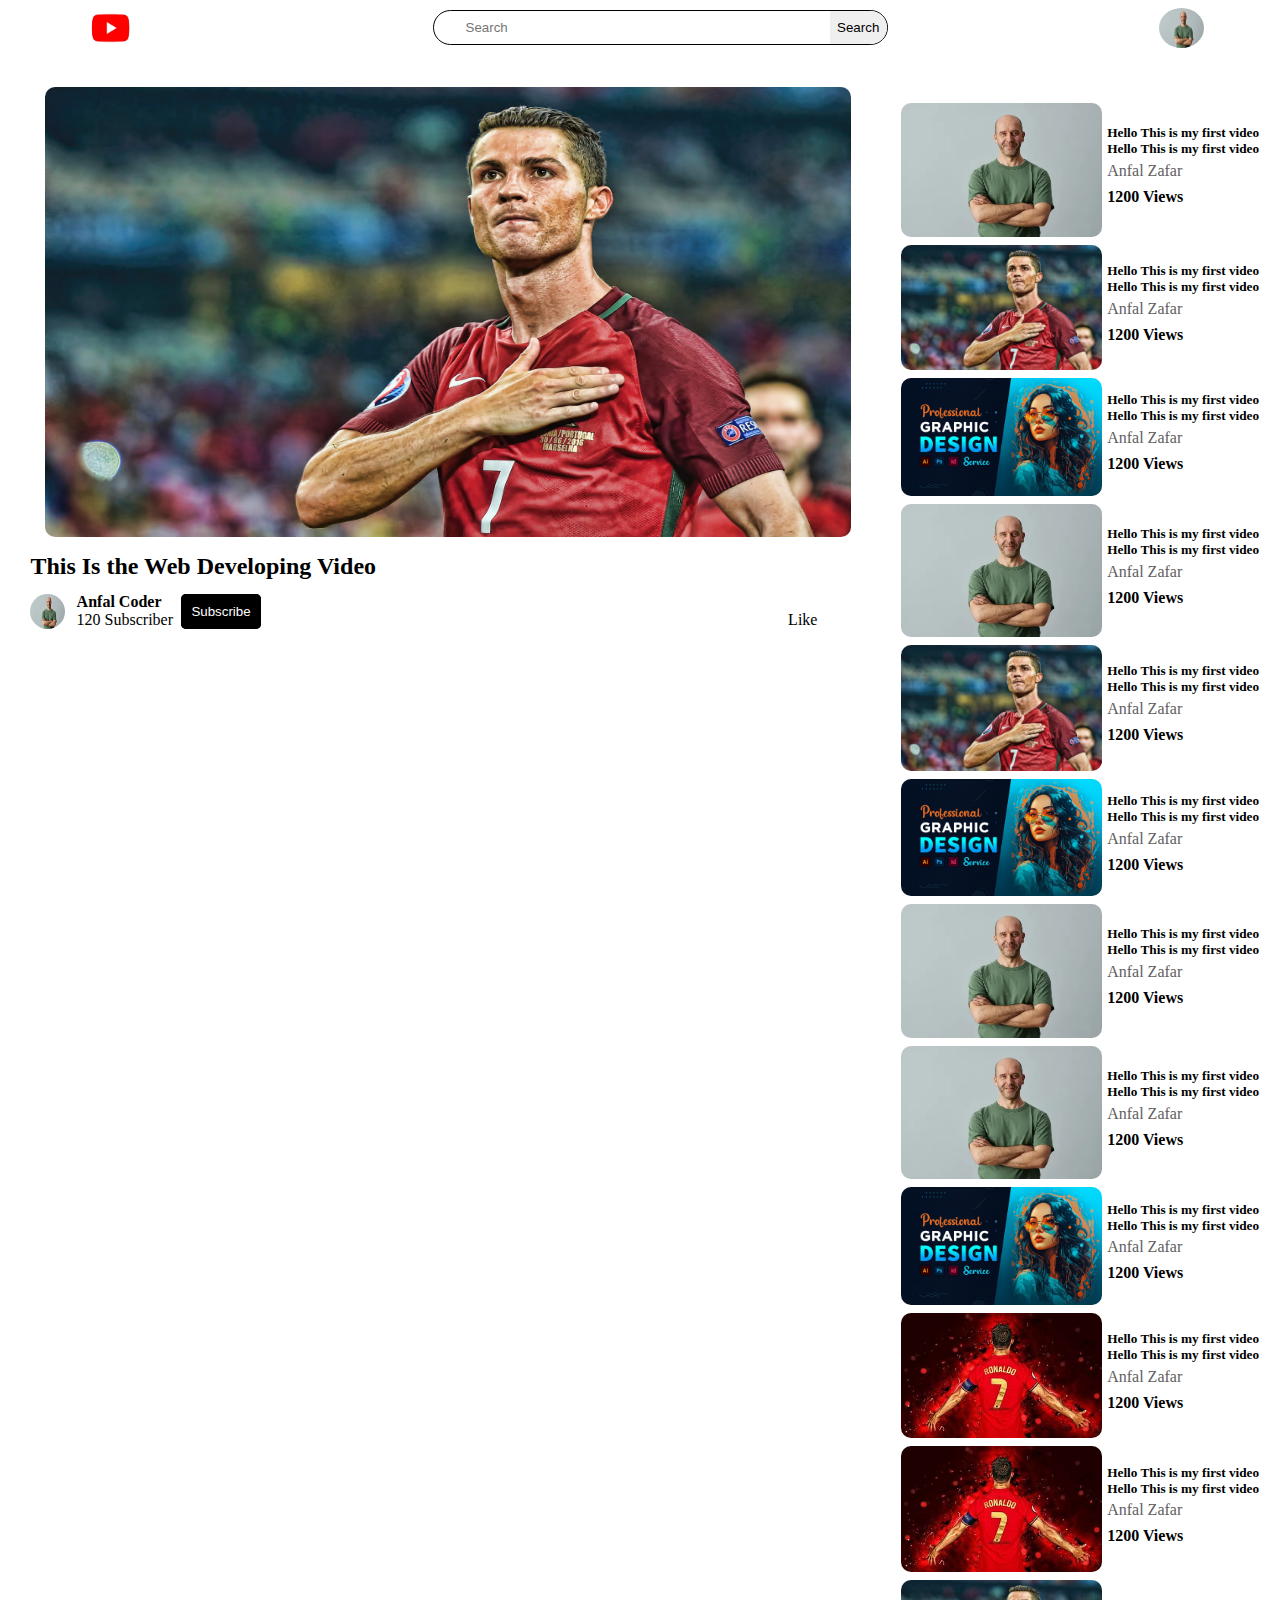
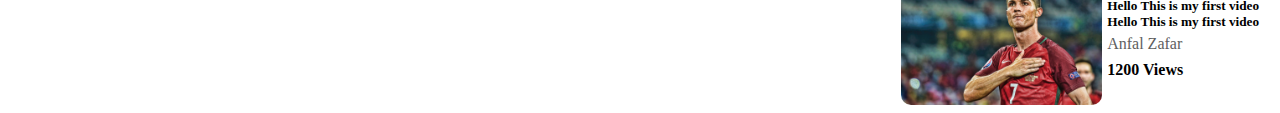
<file: video.html>
<!DOCTYPE html>
<html lang="en">

<head>
    <meta charset="UTF-8">
    <meta name="viewport" content="width=device-width, initial-scale=1.0">
    <title>My Youtube</title>
    <link rel="icon" type="image/x-icon" href="img/youtube-logo-hd-8-removebg-preview.png">
    <link rel="stylesheet" href="css/video.css">
</head>

<body>

    <!-- mobile navbar -->

    <div class="mobile_navbar">
        <ul>
            <li><a href="index.html"><button>Home</button></a></li>
            <li><a href="subscribe.html"><button>Subscribe</button></a></li>
            <li><a href="create.html"><button>Create</button></a></li>
            <li><a href="you.html"><button style="background: rgb(242,242,242);">You</button></a></li>
        </ul>
    </div>

    <!-- mobile navbar end -->

    <div class="main_container">

        <!-- header -->

        <header>

            <a href="" class="logo"><img src="img/youtube-logo-hd-8-removebg-preview.png" alt=""></a>

            <div class="search_bar">
                <div class="search">
                    <input type="search" name="" placeholder="Search" id="">
                    <button>Search</button>
                </div>
            </div>

            <div class="profile">
                <img src="img/manimg.webp" alt="">
            </div>
            <div class="Login">
                <button>Sign In</button>
            </div>


        </header>

        <!-- Main -->

        <div class="mian_content">

            <!-- Side Bar -->

            <div class="side_bar">

                <div class="icon">
                    <a href="youtube.html"><button style="background: rgb(242,242,242);">Home</button></a>
                </div>

                <div class="icon">
                    <a href="subscribe.html"><button>Subscribe</button></a>
                </div>

                <div class="icon">
                    <a href="create.html"><button>Create</button></a>
                </div>

                <div class="icon">
                    <a href="you.html"><button style="background: rgb(242,242,242);">You</button></a>
                </div>


            </div>


            <!-- Main Content -->

            <div class="main">

                <!-- video play -->

                <div class="main_videoplay">

                    <div class="videoplay_img">
                        <img src="img/ronaldo.jpg" alt="">
                    </div>

                    <div class="videoplay_commit">

                        <div class="videoplay_detail">

                            <div class="videoplay_detail_title">
                                <h2>This Is the Web Developing Video</h2>
                            </div>

                            <div class="videoplay_detail_img">
                                <img src="img/manimg.webp" alt="">

                                <div class="videoplay_detail_img_name">
                                    <h4>Anfal Coder</h4>
                                    <p>120 Subscriber</p>
                                </div>

                                <div class="videoplay_detail_img_btn">
                                    <a href=""><button>Subscribe</button></a>
                                </div>
                            </div>

                        </div>

                        <div class="main_videoplay_commit">
                            <p>Like</p>
                        </div>

                    </div>
                </div>

                <!-- video play end -->

                <div class="main_defaul_video">

                    <div class="first_card">
                        <a href="" class="first_card_img">
                            <img src="img/manimg.webp" alt="">
                        </a>
                        <div class="first_card_content">

                            <div class="content_descript">
                                <h5>Hello This is my first video Hello This is my first video</h5>
                            </div>
                            <div class="content_name">
                                <p class="like">Anfal Zafar</p>
                            </div>
                            <div class="content_likes">
                                <p class="like">1200 Views</p>
                            </div>

                        </div>
                    </div>

                    <div class="first_card">
                        <a href="" class="first_card_img">
                            <img src="img/ronaldo.jpg" alt="">
                        </a>
                        <div class="first_card_content">

                            <div class="content_descript">
                                <h5>Hello This is my first video Hello This is my first video</h5>
                            </div>
                            <div class="content_name">
                                <p class="like">Anfal Zafar</p>
                            </div>
                            <div class="content_likes">
                                <p class="like">1200 Views</p>
                            </div>

                        </div>
                    </div>

                    <div class="first_card">
                        <a href="" class="first_card_img">
                            <img src="img/Capture.PNG" alt="">
                        </a>
                        <div class="first_card_content">

                            <div class="content_descript">
                                <h5>Hello This is my first video Hello This is my first video</h5>
                            </div>
                            <div class="content_name">
                                <p class="like">Anfal Zafar</p>
                            </div>
                            <div class="content_likes">
                                <p class="like">1200 Views</p>
                            </div>

                        </div>
                    </div>

                    <div class="first_card">
                        <a href="" class="first_card_img">
                            <img src="img/manimg.webp" alt="">
                        </a>
                        <div class="first_card_content">

                            <div class="content_descript">
                                <h5>Hello This is my first video Hello This is my first video</h5>
                            </div>
                            <div class="content_name">
                                <p class="like">Anfal Zafar</p>
                            </div>
                            <div class="content_likes">
                                <p class="like">1200 Views</p>
                            </div>

                        </div>
                    </div>

                    <div class="first_card">
                        <a href="" class="first_card_img">
                            <img src="img/ronaldo.jpg" alt="">
                        </a>
                        <div class="first_card_content">

                            <div class="content_descript">
                                <h5>Hello This is my first video Hello This is my first video</h5>
                            </div>
                            <div class="content_name">
                                <p class="like">Anfal Zafar</p>
                            </div>
                            <div class="content_likes">
                                <p class="like">1200 Views</p>
                            </div>

                        </div>
                    </div>

                    <div class="first_card">
                        <a href="" class="first_card_img">
                            <img src="img/Capture.PNG" alt="">
                        </a>
                        <div class="first_card_content">

                            <div class="content_descript">
                                <h5>Hello This is my first video Hello This is my first video</h5>
                            </div>
                            <div class="content_name">
                                <p class="like">Anfal Zafar</p>
                            </div>
                            <div class="content_likes">
                                <p class="like">1200 Views</p>
                            </div>

                        </div>
                    </div>

                    <div class="first_card">
                        <a href="" class="first_card_img">
                            <img src="img/manimg.webp" alt="">
                        </a>
                        <div class="first_card_content">

                            <div class="content_descript">
                                <h5>Hello This is my first video Hello This is my first video</h5>
                            </div>
                            <div class="content_name">
                                <p class="like">Anfal Zafar</p>
                            </div>
                            <div class="content_likes">
                                <p class="like">1200 Views</p>
                            </div>

                        </div>
                    </div>

                    <div class="first_card">
                        <a href="" class="first_card_img">
                            <img src="img/manimg.webp" alt="">
                        </a>
                        <div class="first_card_content">

                            <div class="content_descript">
                                <h5>Hello This is my first video Hello This is my first video</h5>
                            </div>
                            <div class="content_name">
                                <p class="like">Anfal Zafar</p>
                            </div>
                            <div class="content_likes">
                                <p class="like">1200 Views</p>
                            </div>

                        </div>
                    </div>

                    <div class="first_card">
                        <a href="" class="first_card_img">
                            <img src="img/Capture.PNG" alt="">
                        </a>
                        <div class="first_card_content">

                            <div class="content_descript">
                                <h5>Hello This is my first video Hello This is my first video</h5>
                            </div>
                            <div class="content_name">
                                <p class="like">Anfal Zafar</p>
                            </div>
                            <div class="content_likes">
                                <p class="like">1200 Views</p>
                            </div>

                        </div>
                    </div>

                    <div class="first_card">
                        <a href="" class="first_card_img">
                            <img src="img/ronaldo2.jpg" alt="">
                        </a>
                        <div class="first_card_content">

                            <div class="content_descript">
                                <h5>Hello This is my first video Hello This is my first video</h5>
                            </div>
                            <div class="content_name">
                                <p class="like">Anfal Zafar</p>
                            </div>
                            <div class="content_likes">
                                <p class="like">1200 Views</p>
                            </div>

                        </div>
                    </div>

                    <div class="first_card">
                        <a href="" class="first_card_img">
                            <img src="img/ronaldo2.jpg" alt="">
                        </a>
                        <div class="first_card_content">

                            <div class="content_descript">
                                <h5>Hello This is my first video Hello This is my first video</h5>
                            </div>
                            <div class="content_name">
                                <p class="like">Anfal Zafar</p>
                            </div>
                            <div class="content_likes">
                                <p class="like">1200 Views</p>
                            </div>

                        </div>
                    </div>

                    <div class="first_card">
                        <a href="" class="first_card_img">
                            <img src="img/ronaldo.jpg" alt="">
                        </a>
                        <div class="first_card_content">

                            <div class="content_descript">
                                <h5>Hello This is my first video Hello This is my first video</h5>
                            </div>
                            <div class="content_name">
                                <p class="like">Anfal Zafar</p>
                            </div>
                            <div class="content_likes">
                                <p class="like">1200 Views</p>
                            </div>

                        </div>
                    </div>




                </div>

                
            </div>


        </div>


    </div>






</body>

</html>
</file>
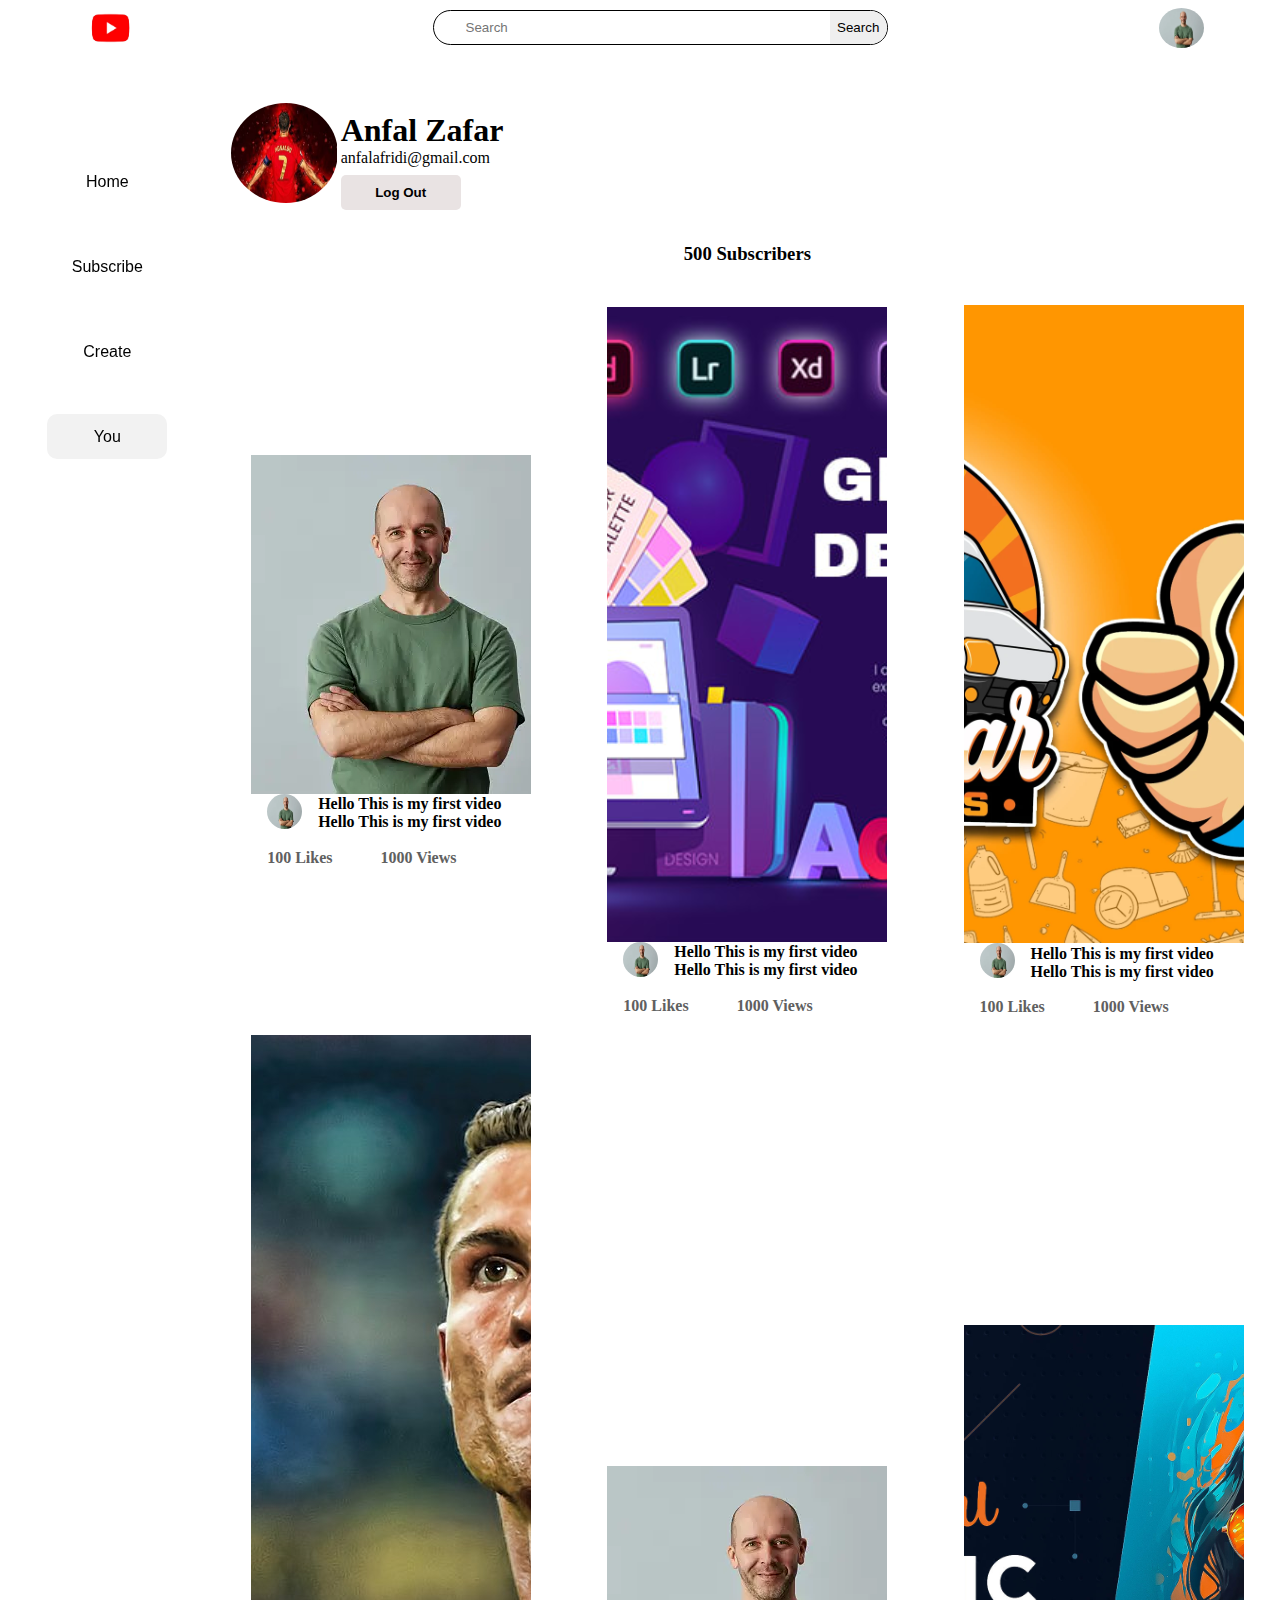
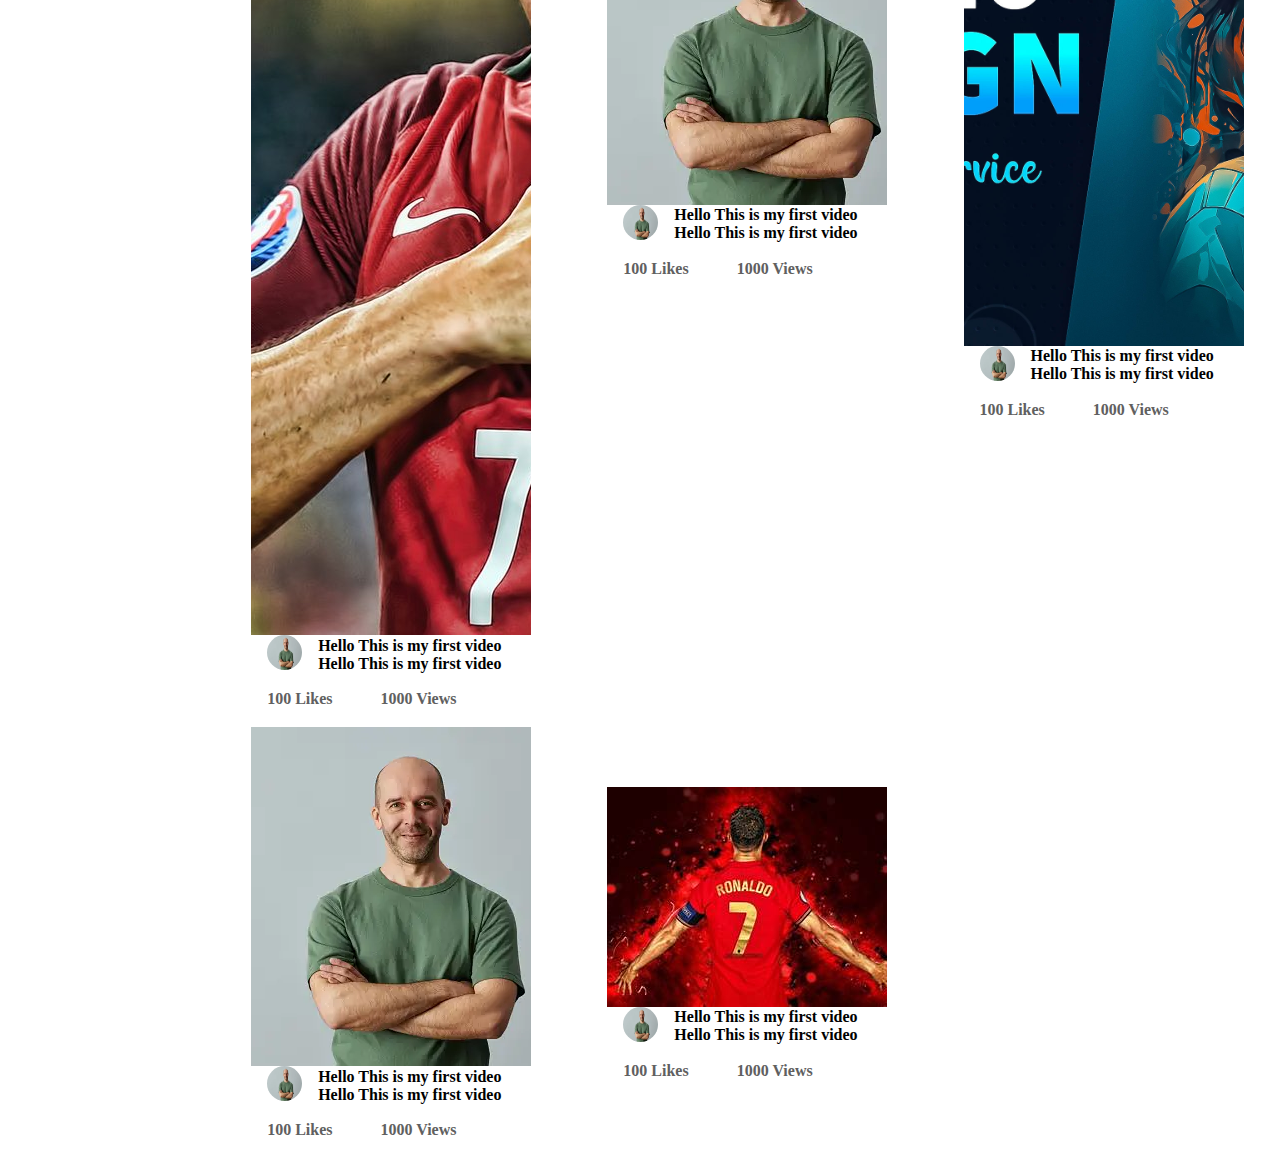
<file: you.html>
<!DOCTYPE html>
<html lang="en">

<head>
    <meta charset="UTF-8">
    <meta name="viewport" content="width=device-width, initial-scale=1.0">
    <title>My Youtube</title>
    <link rel="icon" type="image/x-icon" href="img/youtube-logo-hd-8-removebg-preview.png">
    <link rel="stylesheet" href="css/you.css">
</head>

<body>

    <!-- mobile navbar -->

    <div class="mobile_navbar">
        <ul>
            <li><a href="index.html"><button>Home</button></a></li>
            <li><a href="subscribe.html"><button>Subscribe</button></a></li>
            <li><a href="create.html"><button>Create</button></a></li>
            <li><a href="you.html"><button style="background: rgb(242,242,242);">You</button></a></li>
        </ul>
    </div>

    <!-- mobile navbar end -->

    <div class="main_container">

        <!-- header -->

        <header>

            <a href="" class="logo"><img src="img/youtube-logo-hd-8-removebg-preview.png" alt=""></a>

            <div class="search_bar">
                <div class="search">
                    <input type="search" name="" placeholder="Search" id="">
                    <button>Search</button>
                </div>
            </div>

            <div class="profile">
                <img src="img/manimg.webp" alt="">
            </div>
            <div class="Login">
                <button>Sign In</button>
            </div>


        </header>

        <!-- Main -->

        <div class="mian_content">

            <!-- Side Bar -->

            <div class="side_bar">

                <div class="icon">
                    <a href="youtube.html"><button>Home</button></a>
                </div>

                <div class="icon">
                    <a href="subscribe.html"><button >Subscribe</button></a>
                </div>

                <div class="icon">
                    <a href="create.html"><button>Create</button></a>
                </div>

                <div class="icon">
                    <a href="you.html"><button style="background: rgb(242,242,242);">You</button></a>
                </div>


            </div>

            <!-- Main Content -->
            <div class="main_main">

                <!-- you img -->

                <div class="you_img">
                    <img src="img/ronaldo2.jpg" alt="">

                    <div class="you_img_names">
                        <h1>Anfal Zafar</h1>
                        <p>anfalafridi@gmail.com</p>
                        <a href=""><button>Log Out</button></a>
                    </div>

                </div>

                <!-- subscribers -->

                <div class="subscribers">
                    <h3>500 Subscribers</h3>
                </div>

                <!-- main -->

                <div class="main">

                    <div class="first_card">
                        <a href="" class="first_card_img">
                            <img src="img/manimg.webp" alt="">
                        </a>
                        <div class="first_card_content">

                            <div class="content_descript">
                                <a href=""><img src="img/manimg.webp" alt=""></a>
                                <p>Hello This is my first video Hello This is my first video</p>
                            </div>
                            <div class="content_likes">
                                <p class="like">100 Likes</p>
                                <p class="view">1000 Views</p>
                            </div>

                        </div>
                    </div>

                    <div class="first_card">
                        <a href="" class="first_card_img">
                            <img src="img/10.PNG" alt="">
                        </a>
                        <div class="first_card_content">

                            <div class="content_descript">
                                <a href=""><img src="img/manimg.webp" alt=""></a>
                                <p>Hello This is my first video Hello This is my first video</p>
                            </div>
                            <div class="content_likes">
                                <p class="like">100 Likes</p>
                                <p class="view">1000 Views</p>
                            </div>

                        </div>
                    </div>

                    <div class="first_card">
                        <a href="" class="first_card_img">
                            <img src="img/8.PNG" alt="">
                        </a>
                        <div class="first_card_content">

                            <div class="content_descript">
                                <a href=""><img src="img/manimg.webp" alt=""></a>
                                <p>Hello This is my first video Hello This is my first video</p>
                            </div>
                            <div class="content_likes">
                                <p class="like">100 Likes</p>
                                <p class="view">1000 Views</p>
                            </div>

                        </div>
                    </div>

                    <div class="first_card">
                        <a href="" class="first_card_img">
                            <img src="img/ronaldo.jpg" alt="">
                        </a>
                        <div class="first_card_content">

                            <div class="content_descript">
                                <a href=""><img src="img/manimg.webp" alt=""></a>
                                <p>Hello This is my first video Hello This is my first video</p>
                            </div>
                            <div class="content_likes">
                                <p class="like">100 Likes</p>
                                <p class="view">1000 Views</p>
                            </div>

                        </div>
                    </div>

                    <div class="first_card">
                        <a href="" class="first_card_img">
                            <img src="img/manimg.webp" alt="">
                        </a>
                        <div class="first_card_content">

                            <div class="content_descript">
                                <a href=""><img src="img/manimg.webp" alt=""></a>
                                <p>Hello This is my first video Hello This is my first video</p>
                            </div>
                            <div class="content_likes">
                                <p class="like">100 Likes</p>
                                <p class="view">1000 Views</p>
                            </div>

                        </div>
                    </div>

                    <div class="first_card">
                        <a href="" class="first_card_img">
                            <img src="img/Capture.PNG" alt="">
                        </a>
                        <div class="first_card_content">

                            <div class="content_descript">
                                <a href=""><img src="img/manimg.webp" alt=""></a>
                                <p>Hello This is my first video Hello This is my first video</p>
                            </div>
                            <div class="content_likes">
                                <p class="like">100 Likes</p>
                                <p class="view">1000 Views</p>
                            </div>

                        </div>
                    </div>

                    <div class="first_card">
                        <a href="" class="first_card_img">
                            <img src="img/manimg.webp" alt="">
                        </a>
                        <div class="first_card_content">

                            <div class="content_descript">
                                <a href=""><img src="img/manimg.webp" alt=""></a>
                                <p>Hello This is my first video Hello This is my first video</p>
                            </div>
                            <div class="content_likes">
                                <p class="like">100 Likes</p>
                                <p class="view">1000 Views</p>
                            </div>

                        </div>
                    </div>

                    <div class="first_card">
                        <a href="" class="first_card_img">
                            <img src="img/ronaldo2.jpg" alt="">
                        </a>
                        <div class="first_card_content">

                            <div class="content_descript">
                                <a href=""><img src="img/manimg.webp" alt=""></a>
                                <p>Hello This is my first video Hello This is my first video</p>
                            </div>
                            <div class="content_likes">
                                <p class="like">100 Likes</p>
                                <p class="view">1000 Views</p>
                            </div>

                        </div>
                    </div>

                </div>

            </div>

        </div>


    </div>






</body>

</html>
</file>
<file: css/video.css>
* {
    margin: 0;
    padding: 0;
    box-sizing: border-box;
}

/* serach bar output */

.serach_output{
    width: 40%;
    background:#fff;
    box-shadow: #000 2px 2px 3px;
    border-radius: 5px;
    border: none;
    position: absolute;
    top: 4rem;
    left: 30%;
    z-index: 1;
    display: none;
    align-items: center;
}
.output_name{
    width: 100%;
    display: flex;
    align-items: center;
    justify-content: center;
    flex-direction: column;
}
.output_name .o_name{
    width: 90%;
    height: 30px;
    display: flex;
    align-items: center;
    justify-content: center;
    margin: 1rem 0px;
    cursor: pointer;
}
.output_name .o_name:hover{
    background: rgb(242, 242, 242);
}


@media(max-width:750px){
    .serach_output{
        width: 60%;
        background:#fff;
        box-shadow: #000 2px 2px 3px;
        border-radius: 5px;
        border: none;
        position: absolute;
        top: 4rem;
        left: 15%;
        z-index: 1;
    }
}
@media(max-width:550px){
    .serach_output{
        width: 70%;
        background:#fff;
        box-shadow: #000 2px 2px 3px;
        border-radius: 5px;
        border: none;
        position: absolute;
        top: 4rem;
        left: 13%;
        z-index: 1;
    }
}
@media(max-width:450px){
    .serach_output{
        width: 80%;
        background:#fff;
        box-shadow: #000 2px 2px 3px;
        border-radius: 5px;
        border: none;
        position: absolute;
        top: 4rem;
        left: 5%;
        z-index: 1;
    }
    .output_name .o_name{
        width: 90%;
        height: 35px;
        display: flex;
        align-items: center;
        justify-content: center;
        margin: 1rem 0px;
        cursor: pointer;
    }
    .output_name .o_name:hover{
        background: rgb(242, 242, 242);
    }
}
/* mobile navbar */

.mobile_navbar {
    width: 100%;
    height: 50px;
    display: none;
    align-items: center;
    justify-content: center;
    background: whitesmoke;
    position: fixed;
    bottom: 0;

}

.mobile_navbar ul {
    width: 100%;
    display: flex;
    justify-content: space-around;

}

.mobile_navbar ul li {
    list-style: none;
}

.mobile_navbar ul li a button {
    border: none;
    border-radius: 5px;
    cursor: pointer;
    width: 75px;
    height: 30px;
    background: none;
}

@media(max-width:900px) {
    .mobile_navbar {
        width: 100%;
        height: 50px;
        display: flex;
        align-items: center;
        justify-content: center;
        background: whitesmoke;
        position: fixed;
        bottom: 0;

    }
}

@media(max-width:400px) {
    .mobile_navbar ul li a button {
        border: none;
        border-radius: 5px;
        cursor: pointer;
        width: 65px;
        height: 25px;
        background: none;
    }
}

/* mobile navbar end */

.main_container {
    width: 100%;
    height: 100vh;
    display: flex;
    flex-direction: column;
}

/* header */

header {
    width: 100%;
    height: 55px;
    display: flex;
    align-items: center;
    justify-content: space-around;
    padding-right: 1rem;
}

header .logo {
    width: 8%;
    height: 80px;
    text-decoration: none;
}

header .logo img {
    width: 100%;
    height: 100%;
}

header .search_bar {
    width: 60%;
    height: 35px;
    display: flex;
    align-items: center;
    justify-content: center;
}

header .search_bar .search {
    width: 60%;
    height: 100%;
    border: 1px solid #000;
    border-radius: 20px;
    padding-left: 1rem;
    outline: none;
    display: flex;
    overflow: hidden;
}

header .search_bar .search input {
    width: 100%;
    height: 100%;
    border: none;
    border-radius: 20px;
    padding-left: 1rem;
    outline: none;
    background: none;
}

header .search_bar .search button {
    width: 15%;
    height: 100%;
    border: none;
    cursor: pointer;
}

header .profile {
    width: 45px;
    height: 40px;
    border: none;
    border-radius: 50%;
    background: none;
    overflow: hidden;
    cursor: pointer;
    display: block;
}

header .profile img {
    width: 100%;
    height: 100%;
}

header .Login {
    width: 65px;
    height: 30px;
    cursor: pointer;
    border-radius: 10px;
    background: none;
    border: none;
    display: none;
}

header .Login button {
    width: 100%;
    height: 100%;
    border-radius: 10px;
    border: none;
    cursor: pointer;
    background: rgb(242, 242, 242);
    color: #000;
}

@media(max-width:1000px) {
    header .search_bar .search {
        width: 100%;
        height: 100%;
        border: 1px solid #000;
        border-radius: 20px;
        padding-left: 1rem;
        outline: none;
        display: flex;
        overflow: hidden;
    }
}

@media(max-width:850px) {
    header .search_bar .search {
        width: 90%;
        height: 100%;
        border: 1px solid #000;
        border-radius: 20px;
        padding-left: 1rem;
        outline: none;
        display: flex;
        overflow: hidden;
    }

    header .logo {
        width: 6%;
        height: 60px;
        text-decoration: none;
    }
}

@media(max-width:500px) {
    header .search_bar .search {
        width: 100%;
        height: 100%;
        border: 1px solid #000;
        border-radius: 20px;
        padding-left: 1rem;
        outline: none;
        display: flex;
        overflow: hidden;
    }
}

/* end header */

.mian_content {
    width: 100%;
    display: flex;
    padding-top: 2rem;
    
}

/* Side Bar */

.side_bar {
    width: 20%;
    height: 100vh;
    padding: 2rem 0.3rem;
    position: sticky;
    top: 0;
    bottom: 0;
    display: none;
}

.side_bar .icon {
    width: 100%;
    margin: 2.5rem 0px;
    display: flex;
    align-items: center;
    justify-content: center;
    flex-direction: column;
}

.side_bar .icon a {
    text-decoration: none;
    color: #000;
}

.side_bar .icon a button {
    width: 120px;
    height: 45px;
    background: none;
    font-weight: 100px;
    border-radius: 10px;
    border: none;
    cursor: pointer;
    font-size: 1rem;
}

.side_bar .icon a button:hover {
    background: rgb(242, 242, 242);
}

@media(max-width:730px) {
    .side_bar {
        width: 20%;
        height: 100vh;
        padding: 2rem 0.3rem;
        position: sticky;
        top: 0;
        bottom: 0;
        display: none;
    }
}


/* main */

.main {
    width: 100%;
    height: 100%;
    display: flex;
    align-items: start;
    justify-content: flex-start;
}

/* main_videoplay */

.main_videoplay {
    width: 70%;
    display: flex;
    align-items: center;
    justify-content: center;
    flex-direction: column;
}

.main_videoplay .videoplay_img {
    width: 100%;
    height: 450px;
    overflow: hidden;
    display: flex;
    align-items: start;
    justify-content: center;
}

.main_videoplay .videoplay_img img {
    width: 90%;
    height: 100%;
    border-radius: 10px;
}

.main_videoplay .videoplay_commit {
    width: 95%;
    display: flex;
    align-items: end;
    justify-content: space-evenly;
    padding: 1rem 0px;
}

.main_videoplay .videoplay_commit .videoplay_detail {
    width: 100%;
    display: flex;
    align-items: start;
    justify-content: start;
    flex-direction: column;
    padding-left: 0.5rem;
}

.main_videoplay .videoplay_commit .videoplay_detail .videoplay_detail_title {
    width: 100%;
    display: flex;
    align-items: center;
    justify-content: flex-start;
    margin-bottom: 0.8rem;
}

.main_videoplay .videoplay_commit .videoplay_detail .videoplay_detail_img {
    width: 100%;
    display: flex;
    align-items: end;
    justify-content: flex-start;
}

.main_videoplay .videoplay_commit .videoplay_detail .videoplay_detail_img img {
    width: 35px;
    height: 35px;
    border-radius: 50%;
}

.main_videoplay .videoplay_commit .videoplay_detail .videoplay_detail_img .videoplay_detail_img_name {
    padding-left: 0.7rem;
    padding-right: 0.5rem;
}

.main_videoplay .videoplay_commit .videoplay_detail .videoplay_detail_img .videoplay_detail_img_btn {
    width: 80px;
    height: 35px;
    background: #000;
    color: #fff;
    border: none;
    border-radius: 5px;
}

.main_videoplay .videoplay_commit .videoplay_detail .videoplay_detail_img .videoplay_detail_img_btn button {
    width: 100%;
    height: 100%;
    background: #000;
    color: #fff;
    border: none;
    border-radius: 5px;
    cursor: pointer;
}

/* main_videoplay_commit */

.main_videoplay .videoplay_commit .main_videoplay_commit {
    width: 20%;
    display: flex;
    align-items: center;
    justify-content: space-evenly;
}

/* main_defaul_video */

.main .main_defaul_video {
    width: 30%;
    padding-top: 1rem;
}

.main .main_defaul_video .first_card {
    width: 100%;
    overflow: hidden;
    text-decoration: none;
    color: #000;
    margin: auto;
    display: flex;
    align-items: center;
    justify-content: center;
}

.main .main_defaul_video .first_card .first_card_img {
    width: 55%;
    display: flex;
    align-items: center;
    justify-content: center;
}

.main .main_defaul_video .first_card .first_card_img img {
    width: 95%;
    height: 100%;
    border-radius: 10px;
    margin-bottom: 0.5rem;
}

.main .main_defaul_video .first_card .first_card_content {
    width: 45%;
    display: flex;
    align-items: start;
    justify-content: start;
    flex-direction: column;
}

.main .main_defaul_video .first_card .content_descript {
    width: 100%;
    height: auto;
    display: flex;
    align-items: center;
}

.main .main_defaul_video .first_card .content_descript p {
    color: #000;
    font-weight: bold;
}

.main .main_defaul_video .first_card .content_name {
    width: 100%;
    padding: 0.3rem 0;
    color: rgb(96, 96, 96);

}

.main .main_defaul_video .first_card .content_likes {
    width: 100%;
    display: flex;
    padding-top: 0.2rem;
    font-weight: bold;
    margin-bottom: 1rem;
}

@media(max-width:1000px){
    .main .main_defaul_video .first_card .content_name {
        width: 100%;
        padding: 0px 0px;
        color: rgb(96, 96, 96);
    
    }
    
    .main .main_defaul_video .first_card .content_likes {
        width: 100%;
        display: flex;
        padding-top: 0px;
        font-weight: bold;
        margin-bottom: 1rem;
    }
}
@media(max-width:900px){
    .main {
        width: 100%;
        height: 100%;
        display: flex;
        align-items: start;
        justify-content: flex-start;
        flex-direction: column;
    }
    .main_videoplay{      
            width: 100%;
            display: flex;
            align-items: center;
            justify-content: center;
            flex-direction: column;
    }
    .main .main_defaul_video {
        width: 100%;
        padding-top: 1rem;
    }
    .main .main_defaul_video .first_card {
        width: 100%;
        overflow: hidden;
        text-decoration: none;
        color: #000;
        margin: auto;
        display: flex;
        align-items: center;
        justify-content: flex-start;
    }
    
    .main .main_defaul_video .first_card .first_card_img {
        width: 25%;
        display: flex;
        align-items: center;
        justify-content: center;
    }
}
@media(max-width:600px){
    .main_videoplay .videoplay_img {
        width: 100%;
        height: 350px;
        overflow: hidden;
        display: flex;
        align-items: start;
        justify-content: center;
    }
}
@media (max-width:500px){
    .main .main_defaul_video .first_card .first_card_img {
        width: 45%;
        display: flex;
        align-items: center;
        justify-content: center;
    }
    .main_videoplay .videoplay_img {
        width: 100%;
        height: 300px;
        overflow: hidden;
        display: flex;
        align-items: start;
        justify-content: center;
    }
}

@media (max-width:300px){
    .main_videoplay .videoplay_img {
        width: 100%;
        height: 250px;
        overflow: hidden;
        display: flex;
        align-items: start;
        justify-content: center;
    }
    .main .main_defaul_video .first_card .first_card_img {
        width: 55%;
        display: flex;
        align-items: center;
        justify-content: center;
    }

}
</file>
<file: css/you.css>
*{
    margin: 0;
    padding: 0;
    box-sizing: border-box;
}

/* serach bar output */

.serach_output{
    width: 40%;
    background:#fff;
    box-shadow: #000 2px 2px 3px;
    border-radius: 5px;
    border: none;
    position: absolute;
    top: 4rem;
    left: 30%;
    z-index: 1;
    display: none;
    align-items: center;
}
.output_name{
    width: 100%;
    display: flex;
    align-items: center;
    justify-content: center;
    flex-direction: column;
}
.output_name .o_name{
    width: 90%;
    height: 30px;
    display: flex;
    align-items: center;
    justify-content: center;
    margin: 1rem 0px;
    cursor: pointer;
}
.output_name .o_name:hover{
    background: rgb(242, 242, 242);
}


@media(max-width:750px){
    .serach_output{
        width: 60%;
        background:#fff;
        box-shadow: #000 2px 2px 3px;
        border-radius: 5px;
        border: none;
        position: absolute;
        top: 4rem;
        left: 15%;
        z-index: 1;
    }
}
@media(max-width:550px){
    .serach_output{
        width: 70%;
        background:#fff;
        box-shadow: #000 2px 2px 3px;
        border-radius: 5px;
        border: none;
        position: absolute;
        top: 4rem;
        left: 13%;
        z-index: 1;
    }
}
@media(max-width:450px){
    .serach_output{
        width: 80%;
        background:#fff;
        box-shadow: #000 2px 2px 3px;
        border-radius: 5px;
        border: none;
        position: absolute;
        top: 4rem;
        left: 5%;
        z-index: 1;
    }
    .output_name .o_name{
        width: 90%;
        height: 35px;
        display: flex;
        align-items: center;
        justify-content: center;
        margin: 1rem 0px;
        cursor: pointer;
    }
    .output_name .o_name:hover{
        background: rgb(242, 242, 242);
    }
}

/* mobile navbar */

.mobile_navbar{
    width: 100%;
    height: 50px;
    display: none;
    align-items: center;
    justify-content: center;
    background:whitesmoke;
    position: fixed;
    bottom: 0;

}
.mobile_navbar ul{
    width: 100%;
    display: flex;
    justify-content: space-around;

}
.mobile_navbar ul li{
    list-style: none;
}
.mobile_navbar ul li a button{
border: none;
border-radius: 5px;
cursor: pointer;
width: 75px;
height: 30px;
background: none;
}

@media(max-width:730px){
    .mobile_navbar{
        width: 100%;
        height: 50px;
        display: flex;
        align-items: center;
        justify-content: center;
        background:whitesmoke;
        position: fixed;
        bottom: 0;
    
    }
}
@media(max-width:400px){
    .mobile_navbar ul li a button{
        border: none;
        border-radius: 5px;
        cursor: pointer;
        width: 65px;
        height: 25px;
        background: none;
        }
}

/* mobile navbar end */

.main_container{
    width: 100%;
    height: 100vh;
    display: flex;
    flex-direction: column;
}

/* header */

header{
    width: 100%;
    height: 55px;
    display: flex;
    align-items:center;
    justify-content: space-around;
    padding-right: 1rem;
}
header .logo{
    width: 8%;
    height: 80px;
    text-decoration: none;
}
header .logo img{
    width: 100%;
    height: 100%;
}
header .search_bar{
    width: 60%;
    height: 35px;
    display: flex;
    align-items: center;
    justify-content: center;
}
header .search_bar .search{
    width: 60%;
    height: 100%;
    border: 1px solid #000;
    border-radius: 20px;
    padding-left: 1rem;
    outline: none;
    display: flex;
    overflow: hidden;
}
header .search_bar .search input{
    width: 100%;
    height: 100%;
    border: none;
    border-radius: 20px;
    padding-left: 1rem;
    outline: none;
    background: none;
}
header .search_bar .search button{
    width: 15%;
    height: 100%;
    border: none;
    cursor: pointer;
}
header .profile{
    width: 45px;
    height:40px;
    border: none;
    border-radius: 50%;
    background: none;
    overflow: hidden;
    cursor: pointer;
    display: block;
}
header .profile img{
    width: 100%;
    height: 100%;
}
header .Login{
    width: 65px;
    height: 30px;
    cursor: pointer;
    border-radius: 10px;
    background: none;
    border: none;
    display: none;
}
header .Login button{
    width: 100%;
    height: 100%;
    border-radius: 10px;
    border: none;
    cursor: pointer;
    background: rgb(242,242,242);
    color: #000;
}
@media(max-width:1000px){
    header .search_bar .search{
        width: 100%;
        height: 100%;
        border: 1px solid #000;
        border-radius: 20px;
        padding-left: 1rem;
        outline: none;
        display: flex;
        overflow: hidden;
    }
}
@media(max-width:850px){
    header .search_bar .search{
        width: 90%;
        height: 100%;
        border: 1px solid #000;
        border-radius: 20px;
        padding-left: 1rem;
        outline: none;
        display: flex;
        overflow: hidden;
    }
    header .logo{
        width: 6%;
        height: 60px;
        text-decoration: none;
    }
}
@media(max-width:500px){
    header .search_bar .search{
        width: 100%;
        height: 100%;
        border: 1px solid #000;
        border-radius: 20px;
        padding-left: 1rem;
        outline: none;
        display: flex;
        overflow: hidden;
    }
}

/* end header */

.mian_content{
    width: 100%;
    display: flex;
    padding-top: 2rem;
}
/* Side Bar */

.side_bar{
width: 20%;
height: 100vh;
padding: 2rem 0.3rem; 
position: sticky;
top: 0;
bottom: 0;
}
.side_bar .icon{
    width: 100%;
    margin:2.5rem 0px;
    display: flex;
    align-items: center;
    justify-content: center;
    flex-direction: column;
}
.side_bar .icon a{
    text-decoration: none;
    color: #000;
}
.side_bar .icon a button{
    width: 120px;
    height: 45px;
    background:none;
    font-weight: 100px;
    border-radius: 10px;
    border: none;
    cursor: pointer;
    font-size: 1rem;
}
.side_bar .icon a button:hover{
    background: rgb(242,242,242);
}
@media(max-width:730px){
    .side_bar{
        width: 20%;
        height: 100vh;
        padding: 2rem 0.3rem; 
        position: sticky;
        top: 0;
        bottom: 0;
        display: none;
        }
}

/* main main */
.main_main{
    width: 100%;
    height: 100%;
    display: flex;
    align-items: center;
    justify-content: center;
    flex-direction: column;
}

/* you_img */

.you_img{
    width: 100%;
    padding: 1rem 0;
    display: flex;
    align-items: center;
    justify-content: space-between;
    padding: 1rem;
}
.you_img .you_img_pro{
    width: 80%;
    display: flex;
    align-items: start;
    justify-content: start;
}
.you_img img{
    width: 110px;
    height: 100px;
    border-radius: 50%;
    margin-bottom: 1rem;
    padding-right: 0.2rem;
}
.you_img .you_img_names{
    width: 100%;
    display: flex;
    align-items: start;
    justify-content: start;
    flex-direction: column;
}
.you_img .you_img_names p{
    margin-bottom: 0.5rem;
}
.you_img .you_img_names button{
    width: 120px;
    height: 35px;
    border: none;
     border-radius: 5px;
     cursor: pointer;
     background: rgb(233, 227, 227);
     font-weight: bold;
}
.you_edit{
    width: 20%;
    overflow: hidden;
    display: flex;
    align-items: center;
    justify-content: center;
}
.you_edit a{
    width: 100%;
}
.you_edit button{
    width: 50%;
    height: 35px;
    border-radius: 5px;
    border: none;
    cursor: pointer;
    background: #000;
    color: #fff;
}
@media(max-width:650px){
    .you_img{
        width: 100%;
        padding: 1rem 0;
        display: block;
        align-items: center;
        justify-content:center;
        padding: 1rem;
    }
    .you_edit{
        width: 40%;
        overflow: hidden;
        display: flex;
        align-items: center;
        justify-content: center;
    }
    .you_img img{
        width: 110px;
        height: 100px;
        border-radius: 50%;
        margin-bottom: 1rem;
        padding-right: 0.5rem;
    }
}

/* subscribers */

.subscribers{
    width: 100%;
    display: flex;
    align-items: center;
    justify-content: center;
    margin: 0.5rem 0;
}

/* end subscribers */

/* main */

.main{
    width: 100%;
    height: 100%;
    display: grid;
    grid-template-columns:repeat(auto-fit, minmax(300px, 1fr));
    gap: 0.2rem;
    align-items: center;
    justify-content: center;
    margin-top: 2rem;
}
.main .first_card{
    width: 280px;
    overflow: hidden;
    text-decoration: none;
    color: #000;
    margin: auto; 
    display: flex;
    align-items: center;
    justify-content: center;
    flex-direction: column;
}
.main .first_card .first_card_img{
    width: 100%;
    display: flex;
    align-items: center;
    justify-content: center;
}
.main .first_card .first_card_img video{
    width: 95%;
    height: 100%;
    border-radius: 10px;
    margin-bottom: 0.5rem;
}
.main .first_card .content_descript{
    width: 100%;
    height: auto;
    display: flex;
    align-items: center;
    padding: 0px 1rem;
}
.main .first_card .content_descript img{
    width: 35px;
    height: 35px;
    border-radius: 50%;
}
.main .first_card .content_descript p{
    padding-left: 1rem;
    color: #000;
    font-weight: bold;
}
.main .first_card .content_likes{
    width: 100%;
    display: flex;
    padding-top: 1rem;
    padding-left: 1rem;
    color: rgb(96,96,96);
    font-weight: bold;
    margin-bottom: 1rem;
}
.main .first_card .content_likes .view{
    padding-left: 3rem;
}

/* main media query */
@media (max-width:1050px){
    .main .first_card{
        width: 300px;
        overflow: hidden;
        text-decoration: none;
        color: #000;
        margin: 0;   
        display: flex;
        align-items: center;
        justify-content: center;
        flex-direction: column;
    }
    .main .first_card img{
        width: 80%;
    margin-bottom: 0.5rem;

    }
    .main .first_card .first_card_content{
        display: flex;
        align-items: center;
        justify-content: center;
        flex-direction: column;
    }
    .main .first_card .content_descript{
        width: 95%;
        height: auto;
        display: flex;
        align-items: center;
        justify-content: center;
    }

    .main .first_card .content_likes{
        width: 80%;
        display: flex;
        padding-top: 1rem;
        padding-left: 1rem;
        color: rgb(96,96,96);
        font-weight: bold;
    }
}
@media (max-width:850px){
    .main .first_card{
        width: 250px;
        overflow: hidden;
        text-decoration: none;
        color: #000;
        margin: 0;   
        display: flex;
        align-items: center;
        justify-content: center;
        flex-direction: column;
    }
    .main .first_card img{
        width: 90%;
    }
    .main .first_card .content_descript{
        width: 100%;
    }
    .main .first_card .content_likes{
        width: 100%;
        margin-bottom: 1rem;
    }
}
@media (max-width:750px){
    .main .first_card{
        width: 240px;
        overflow: hidden;
        text-decoration: none;
        color: #000;
        margin: 0;   
        display: flex;
        align-items: center;
        justify-content: center;
        flex-direction: column;
    }
    .main .first_card img{
        width: 100%;
    }
    
    .main .first_card .content_descript{
        width: 100%;
    }
}
@media (max-width:720px){
    .main .first_card{
        width: 250px;
        overflow: hidden;
        text-decoration: none;
        color: #000;
        margin: auto;   
        display: flex;
        align-items: center;
        justify-content: center;
        flex-direction: column;
    }
    .main .first_card img{
        width: 90%;
    }
    
    .main .first_card .content_descript{
        width: 100%;
    }
    .main .first_card .content_likes{
        margin-bottom: 1rem;
        width: 100%;
    }
}
@media (max-width:600px){
    .main .first_card{
        width: 300px;
        overflow: hidden;
        text-decoration: none;
        color: #000;
        margin: auto;   
        display: flex;
        align-items: center;
        justify-content: center;
        flex-direction: column;
    }
    .main .first_card img{
        width: 90%;
    }
    
    .main .first_card .content_descript{
        width: 100%;
    }
    .main .first_card .content_likes{
        margin-bottom: 1rem;
        width: 100%;
    }
}
@media (max-width:450px){
    .main .first_card{
        width: 260px;
        overflow: hidden;
        text-decoration: none;
        color: #000;
        display: flex;
        flex-direction: column;
    }
    .main .first_card img{
        width: 100%;
    }
    .main .first_card .content_descript{
        width: 100%;
        height: auto;
        display: flex;
        align-items: center;
        padding: 0px 1rem;
        font-size: 1em;
    }
    .main .first_card .content_likes{
        width: 80%;
        display: flex;
        padding-top: 1rem;
        padding-left: 0rem;
        color: rgb(96,96,96);
        font-weight: bold;
        margin-bottom: 2rem;
    }
    .main .first_card .content_likes .view{
        padding-left: 1rem;
    }

}
@media (max-width:350px){
    .main .first_card{
        width: 230px;
        overflow: hidden;
        text-decoration: none;
        color: #000;
        display: flex;
        flex-direction: column;
    }
    .main .first_card img{
        width: 100%;
    }
    .main .first_card .content_descript{
        width: 100%;
    }
    .main .first_card .content_descript p{
        padding-left: 1rem;
        color: #000;
        font-weight: bold;
        font-size: 1em;
    }

    .main .first_card .content_likes{
        width: 95%;
        display: flex;
        padding-top: 1rem;
        padding-left: 0rem;
        color: rgb(96,96,96);
        font-weight: bold;
    }
    .main .first_card .content_likes .view{
        padding-left: 1rem;
        padding-bottom: 0.5rem;
    }
}
</file>
